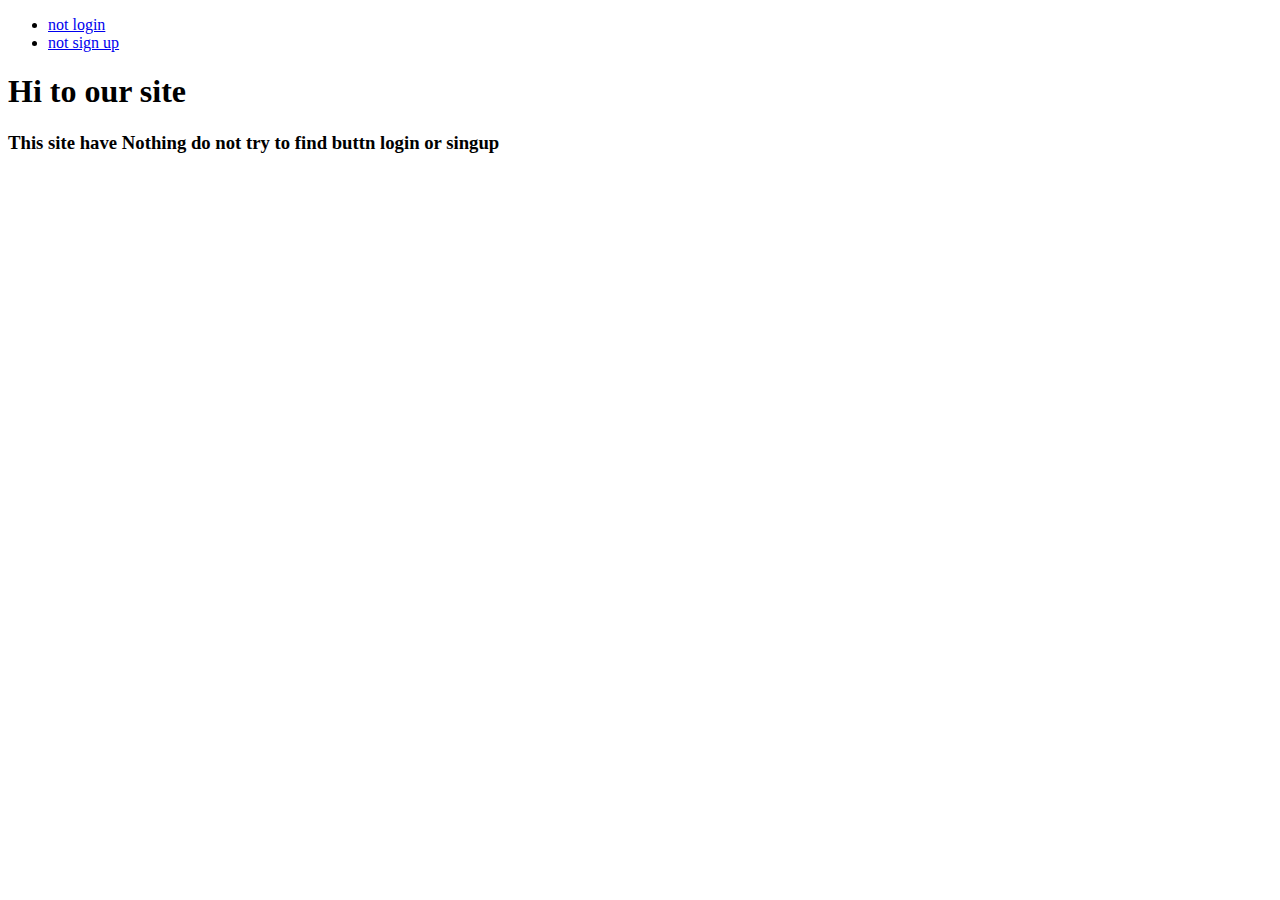
<file: index.html>
<!DOCTYPE html>
<html lang="en">

<head>
    <meta charset="UTF-8">
    <meta http-equiv="X-UA-Compatible" content="IE=edge">
    <meta name="viewport" content="width=device-width, initial-scale=1.0">
    <title> NA site </title>
</head>

<body>
    <nav>
        <ul>
            <li><a href="http://">not login</a></li>

            <li><a href="http://">not sign up</a></li>
        </ul>
    </nav>
    <div class="contianer">
        <div class="welcome">
            <h1>Hi to our site </h1>
            <h3>This site have Nothing do not try to find buttn <span id="login"> login </span>or<span id="signup">
                    singup </span></h3>
        </div>

    </div>
</body>

</html>
</file>
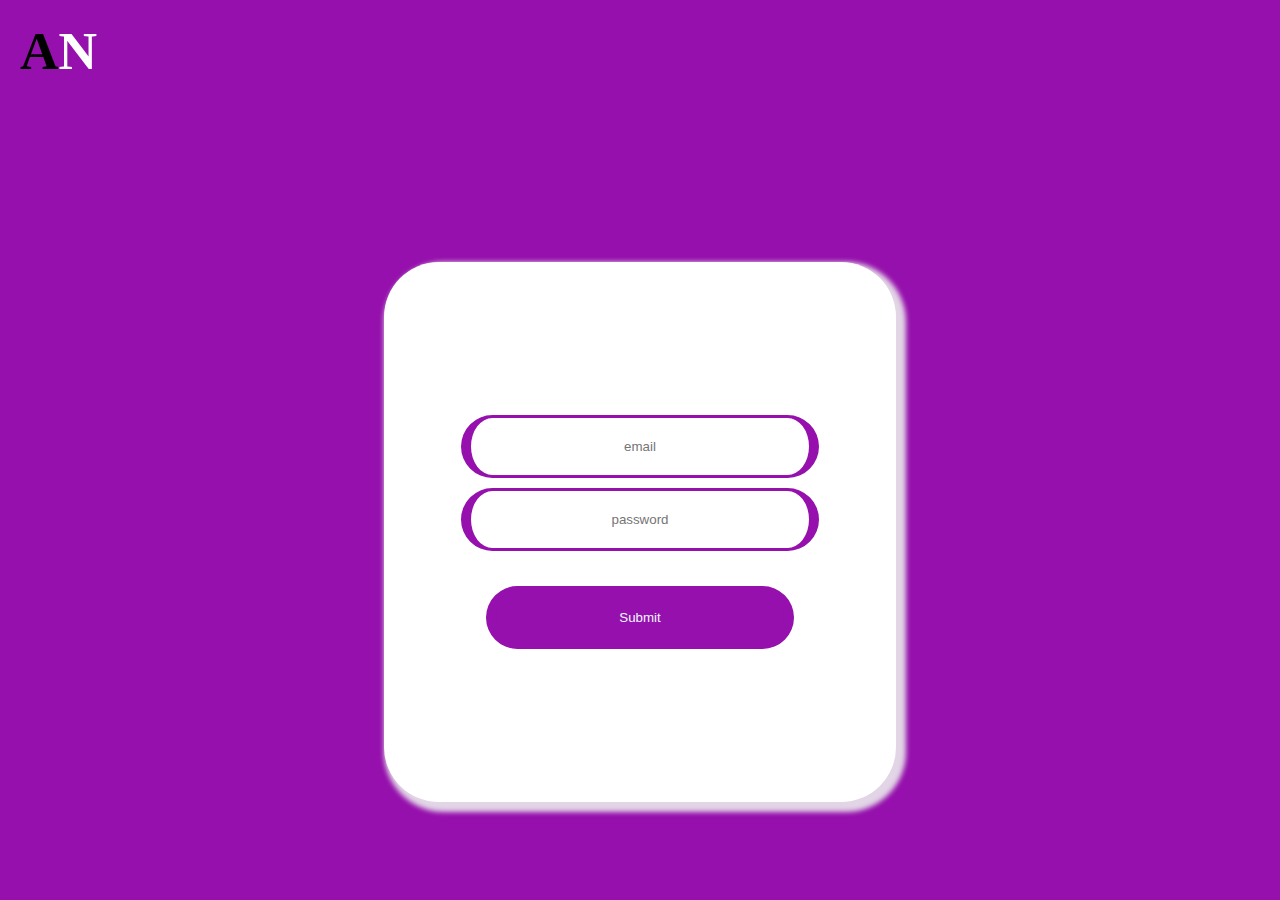
<file: pages/login.html>
<!DOCTYPE html>
<html lang="en">

<head>
    <meta charset="UTF-8">
    <meta http-equiv="X-UA-Compatible" content="IE=edge">
    <meta name="viewport" content="width=device-width, initial-scale=1.0">
    <title>NA Login</title>
    <link rel="stylesheet" href="../css/login.css">
</head>

<body>
    <header>
        <h1 class="logo"> A<span style="color: white;">N</span></h1>
    </header>
    <div class="container">
        <input type="text" id="email" placeholder="email">
        <input type="password" id="password" placeholder="password">
        <input type="submit" id="btn" onclick="check()">
    </div>
    <script src="../js/login.js"></script>
</body>

</html>
</file>
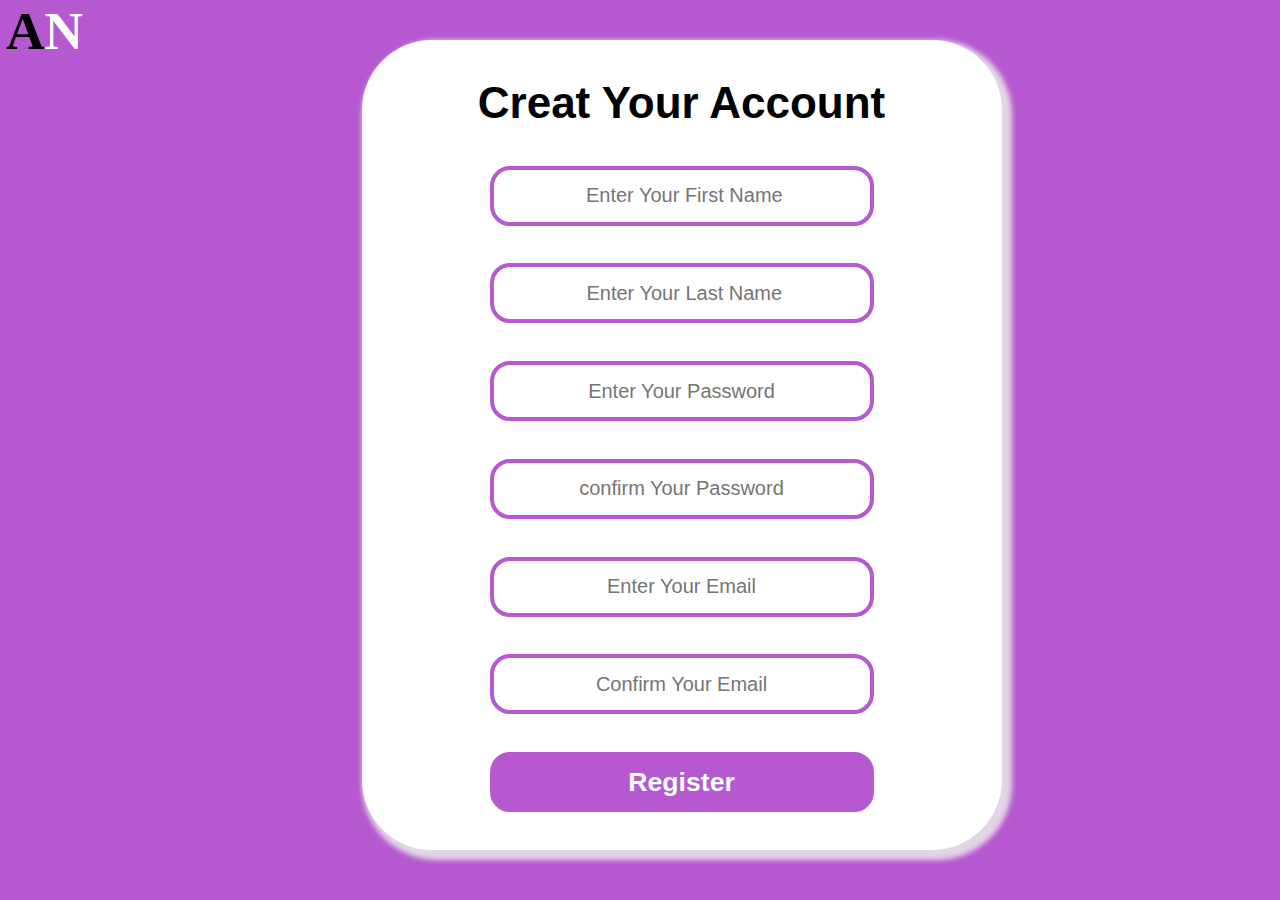
<file: pages/signup.html>
<!DOCTYPE html>
<html lang="en">

<head>
    <meta charset="UTF-8">
    <meta http-equiv="X-UA-Compatible" content="IE=edge">
    <meta name="viewport" content="width=device-width, initial-scale=1.0">
    <title>Registeration </title>
    <link rel="stylesheet" href="../css/signup.css">

</head>

<body>
    <header>
        <h1 class="logo"> A<span style="color: white;">N</span></h1>
    </header>

    <div class="container">
        <h1>Creat Your Account</h1>

        <input type="text" placeholder=" Enter Your First Name" class="a" id="fname">
        <input type="text" placeholder=" Enter Your Last Name" class="a" id="lname">
        <input type="password" placeholder="Enter Your Password" class="a" id="pass">
        <input type="password" placeholder="confirm Your Password" class="a" id="cpass">
        <input type="text" placeholder="Enter Your Email" class="a" id="email">
        <input type="text" placeholder="Confirm Your Email" class="a" id="cemail">
        <input type="button" value="Register" class="b" onclick="Regestration()">


        <script src="../js/signup.js"></script>
    </div>
</body>

</html>
</file>
<file: css/login.css>
* {
  margin: 0;
  padding: 0;
  -webkit-box-sizing: border-box;
          box-sizing: border-box;
}

body {
  background-color: #9510AC;
}

nav {
  display: -webkit-box;
  display: -ms-flexbox;
  display: flex;
  -webkit-box-pack: center;
      -ms-flex-pack: center;
          justify-content: center;
  width: 100%;
}

nav h1 {
  font-size: xxx-large;
  color: aliceblue;
}

.logo {
  font-size: 40pt;
  margin-left: 6px;
  font-family: Cambria, Cochin, Georgia, Times, 'Times New Roman', serif;
  margin: 20px;
}

.container {
  margin: auto;
  margin-top: 20vh;
  display: -webkit-box;
  display: -ms-flexbox;
  display: flex;
  -webkit-box-orient: vertical;
  -webkit-box-direction: normal;
      -ms-flex-direction: column;
          flex-direction: column;
  -webkit-box-pack: center;
      -ms-flex-pack: center;
          justify-content: center;
  -webkit-box-align: center;
      -ms-flex-align: center;
          align-items: center;
  background-color: white;
  border-radius: 55px;
  min-height: 60vh;
  width: 40%;
  -webkit-box-shadow: 5px 5px 5px 5px #e2d5e6;
          box-shadow: 5px 5px 5px 5px #e2d5e6;
}

.container input {
  width: 70%;
  min-height: 7vh;
  text-align: center;
  margin: 5px;
  border-radius: 55px;
  border-top: 3px #9510AC solid;
  border-bottom: 3px #9510AC solid;
  border-left: 10px #9510AC solid;
  border-right: 10px #9510AC solid;
  -webkit-transition: 0.7s;
  transition: 0.7s;
}

.container input:focus {
  min-height: 9vh;
  background-color: #9510AC;
  color: #e2d5e6;
  font-size: larger;
}

.container #btn {
  background-color: #9510AC;
  color: aliceblue;
  width: 60%;
  -webkit-transition: 0.5s;
  transition: 0.5s;
  margin-top: 30px;
}

.container #btn:hover {
  background-color: #ffcbf6;
  color: #9510AC;
  width: 40%;
}
/*# sourceMappingURL=login.css.map */
</file>
<file: css/signup.css>
* {
padding: 0px;
margin: 0px;
box-sizing: border-box;
}


body{
    background-color:#b659d0 ;
    display: flex;
    
}
 .logo{
     font-size: 40pt;
     margin-left: 6px;
     font-family: Cambria, Cochin, Georgia, Times, 'Times New Roman', serif;
     
     
 }

.container{
    display: flex;
    background-color: white;
    width: 50%;
    min-height: 90vh;
    justify-content: space-evenly;
    align-items: center;
    border-radius: 70px;
    margin: auto;
    margin-top: 40px;
    flex-direction: column;
    box-shadow: 5px 5px 5px 5px #e2d5e6;
    


}

h1{
    font-weight: bold;
    font-size: 33pt;
    font-family: 'Gill Sans', 'Gill Sans MT', Calibri, 'Trebuchet MS', sans-serif;
}

.a{
    width: 60%;
    height: 60px;
    border: 4px solid #b659d0;
    border-radius: 20px;
    text-align: center;
    font-size: 15pt;
}


.b{
    width: 60%;
    height: 60px;
    border: 4px solid #b659d0;
    background-color: #b659d0;
    border-radius: 20px;
    font-family: 'Gill Sans', 'Gill Sans MT', Calibri, 'Trebuchet MS', sans-serif;
    font-size: 20pt;
    font-weight: bold;
    color: azure;
    text-align: center;
    transition: 1s;
} 

.b:hover{
    background-color: rgb(255, 255, 255);
    color: #b659d0;
    border: 4px solid #b659d0;
    width: 70%;
}

@media  (min-width:481px) and (max-width:768px){

    .container {
       
        width: 70%;
    }

    h1 {
       
        font-size: 25pt;
    }
}

    @media screen and (max-width: 480px){

        .container {
            
            width: 90%;
           
        }
    }
</file>
